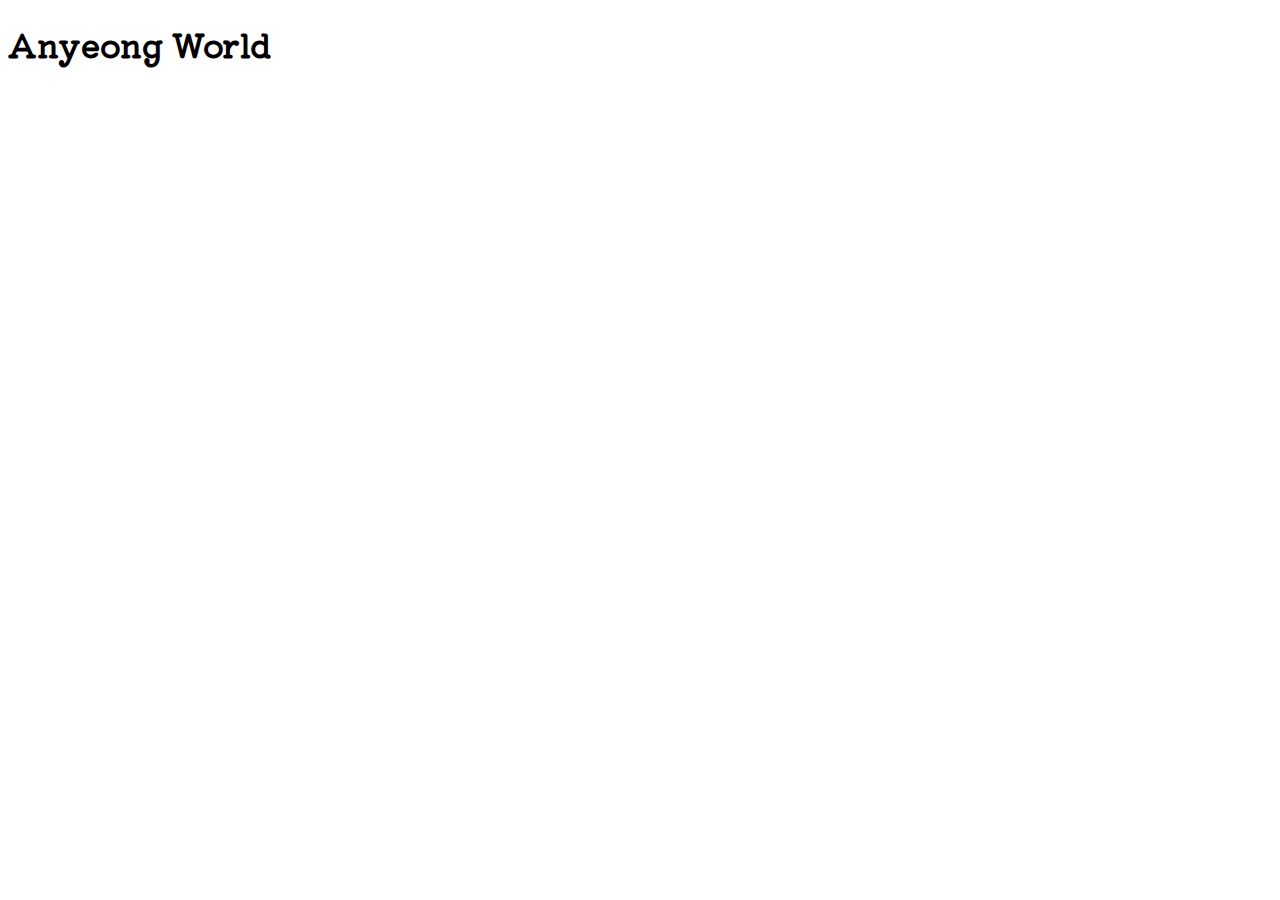
<file: Final2021_2/index.html>
<!doctype html>
<html lang="en-us">
<head>
  
  <meta charset="UTF-8">
  <meta http-equiv="X-UA-Compatible" content="IE=Edge">
  <meta name="viewport" content="width=device-width, initial-scale=1, shrink-to-fit=no">
  <title>Page Title</title>
  <link rel="stylesheet" href="https://stackpath.bootstrapcdn.com/bootstrap/4.2.1/css/bootstrap.min.css" integrity="sha384-GJzZqFGwb1QTTN6wy59ffF1BuGJpLSa9DkKMp0DgiMDm4iYMj70gZWKYbI706tWS" crossorigin="anonymous">
  <link rel="preconnect" href="https://fonts.gstatic.com">
  <link href="https://fonts.googleapis.com/css2?family=Kiwi+Maru:wght@300;400;500&family=Montserrat&display=swap" rel="stylesheet">
  <link rel="stylesheet" href="https://cdnjs.cloudflare.com/ajax/libs/font-awesome/5.15.3/css/all.min.css">
  <link rel="stylesheet" href="style.css">
</head>
<body>
  <!-- This is the CS201 Web Dev 1 final. Your task is to make a responsive e-commerce site using
  BS4 as your CSS front end framework and load products from the FakeStore API (linked below) -->
  <!-- FakeStoreAPI end point: https://fakestoreapi.com/products -->
  <h1>Anyeong World</h1>
  <script src="https://code.jquery.com/jquery-3.3.1.slim.min.js" integrity="sha384-q8i/X+965DzO0rT7abK41JStQIAqVgRVzpbzo5smXKp4YfRvH+8abtTE1Pi6jizo" crossorigin="anonymous"></script>
  <script src="https://cdnjs.cloudflare.com/ajax/libs/popper.js/1.14.6/umd/popper.min.js" integrity="sha384-wHAiFfRlMFy6i5SRaxvfOCifBUQy1xHdJ/yoi7FRNXMRBu5WHdZYu1hA6ZOblgut" crossorigin="anonymous"></script>
  <script src="https://stackpath.bootstrapcdn.com/bootstrap/4.2.1/js/bootstrap.min.js" integrity="sha384-B0UglyR+jN6CkvvICOB2joaf5I4l3gm9GU6Hc1og6Ls7i6U/mkkaduKaBhlAXv9k" crossorigin="anonymous"></script>
  <script src="staticcatalog.js" charset="utf-8"></script>
</body>
</html>
</file>
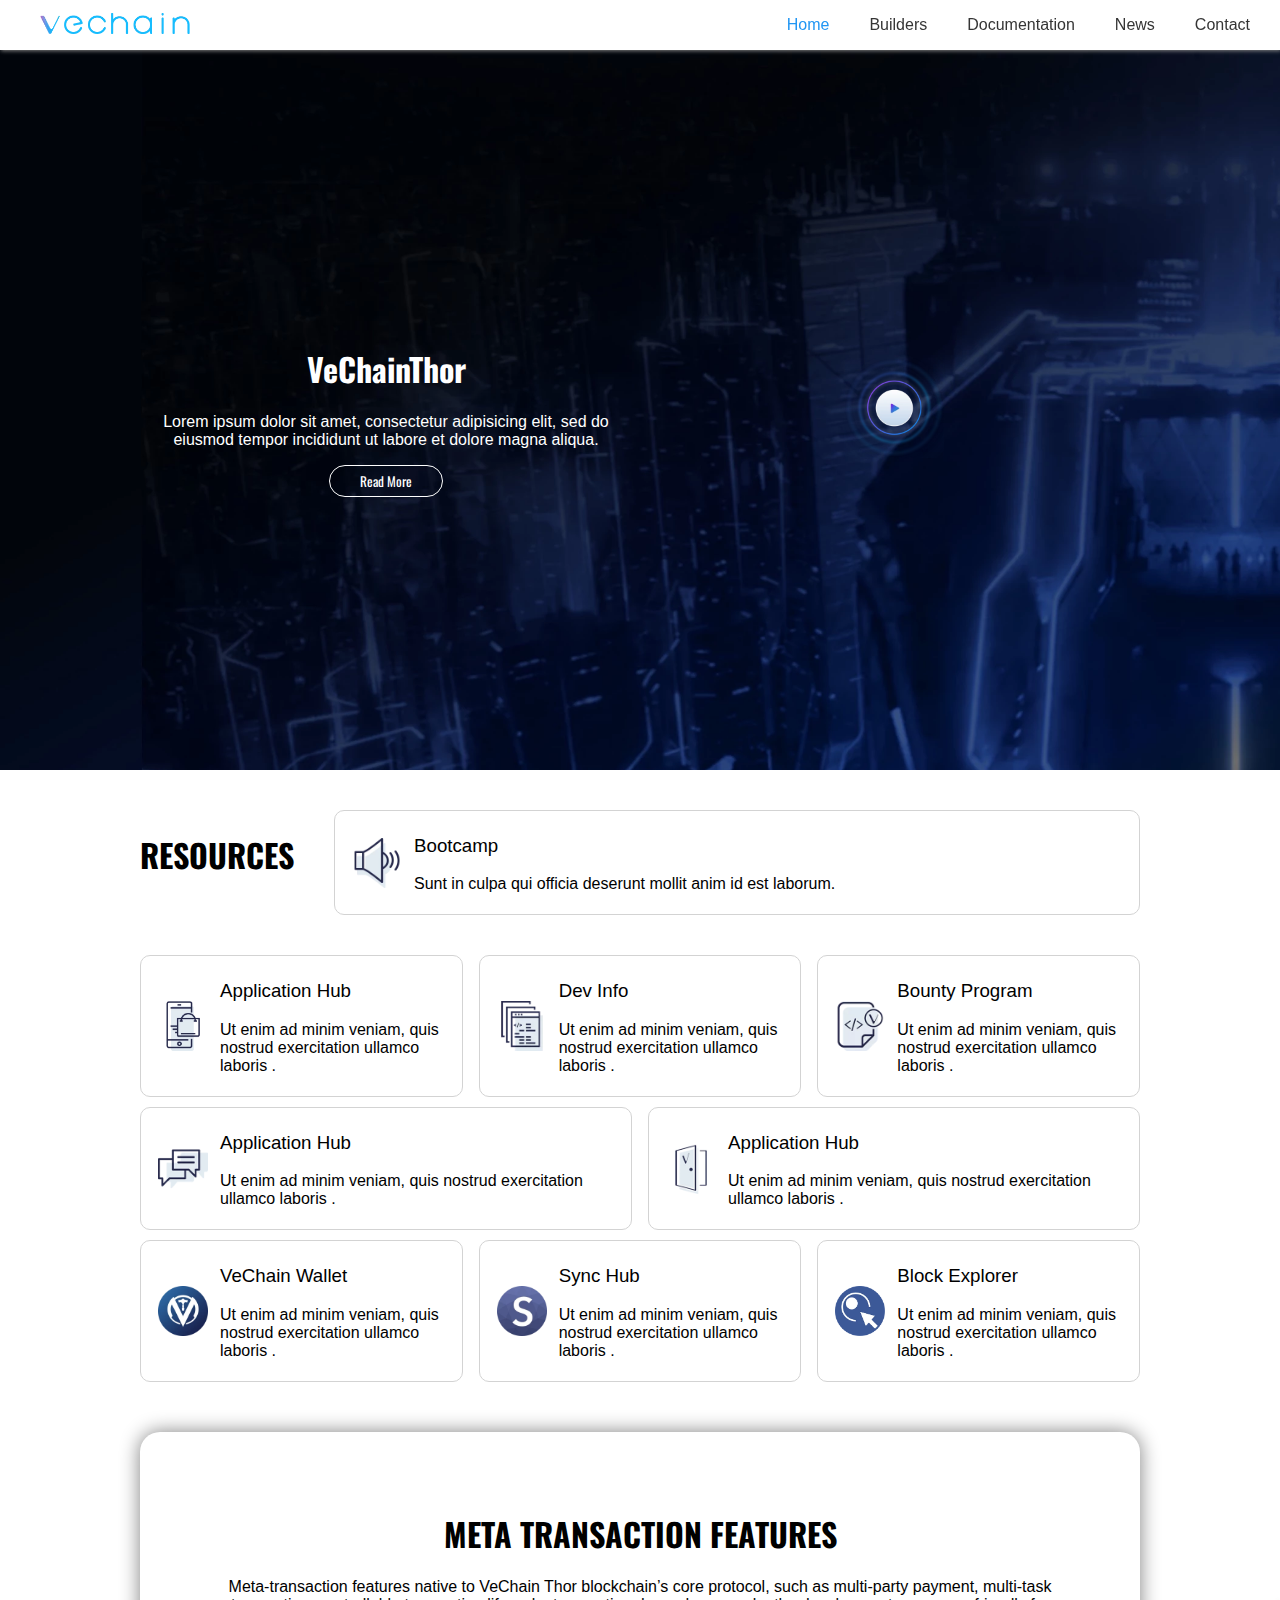
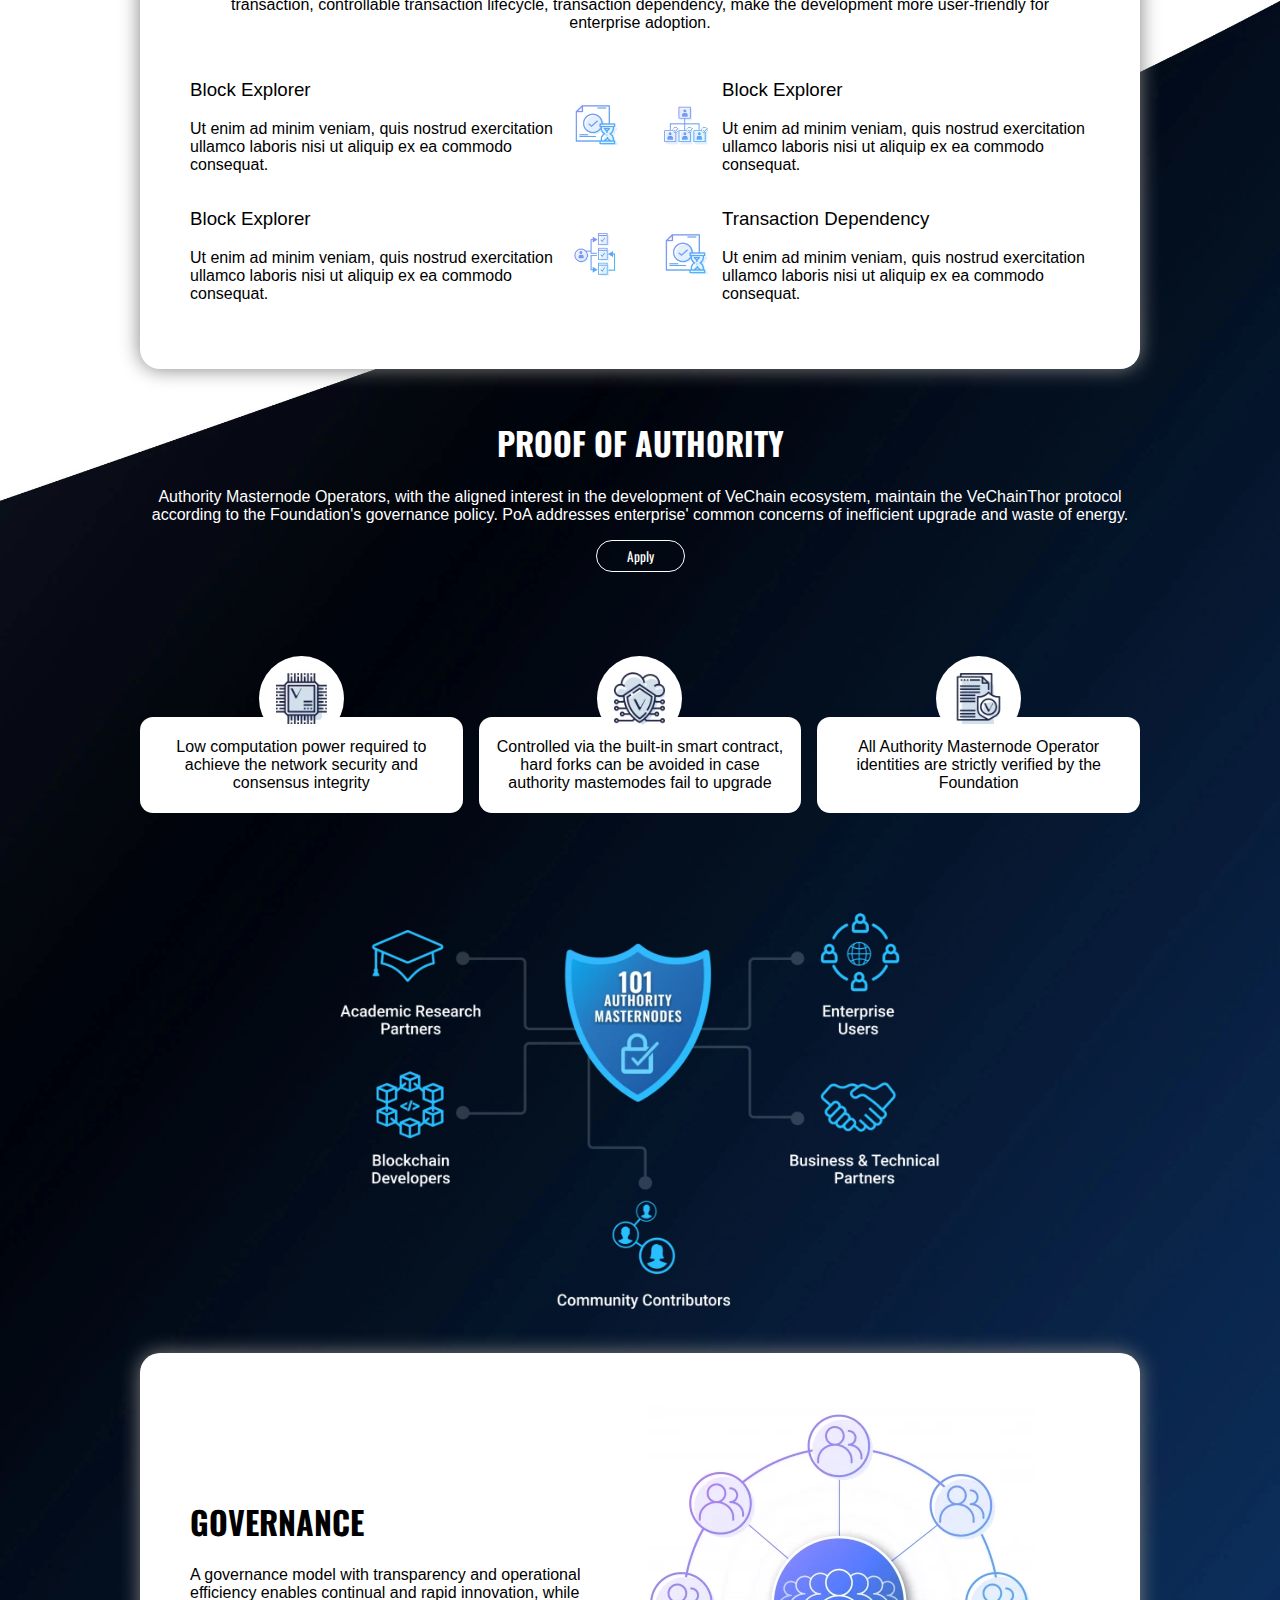
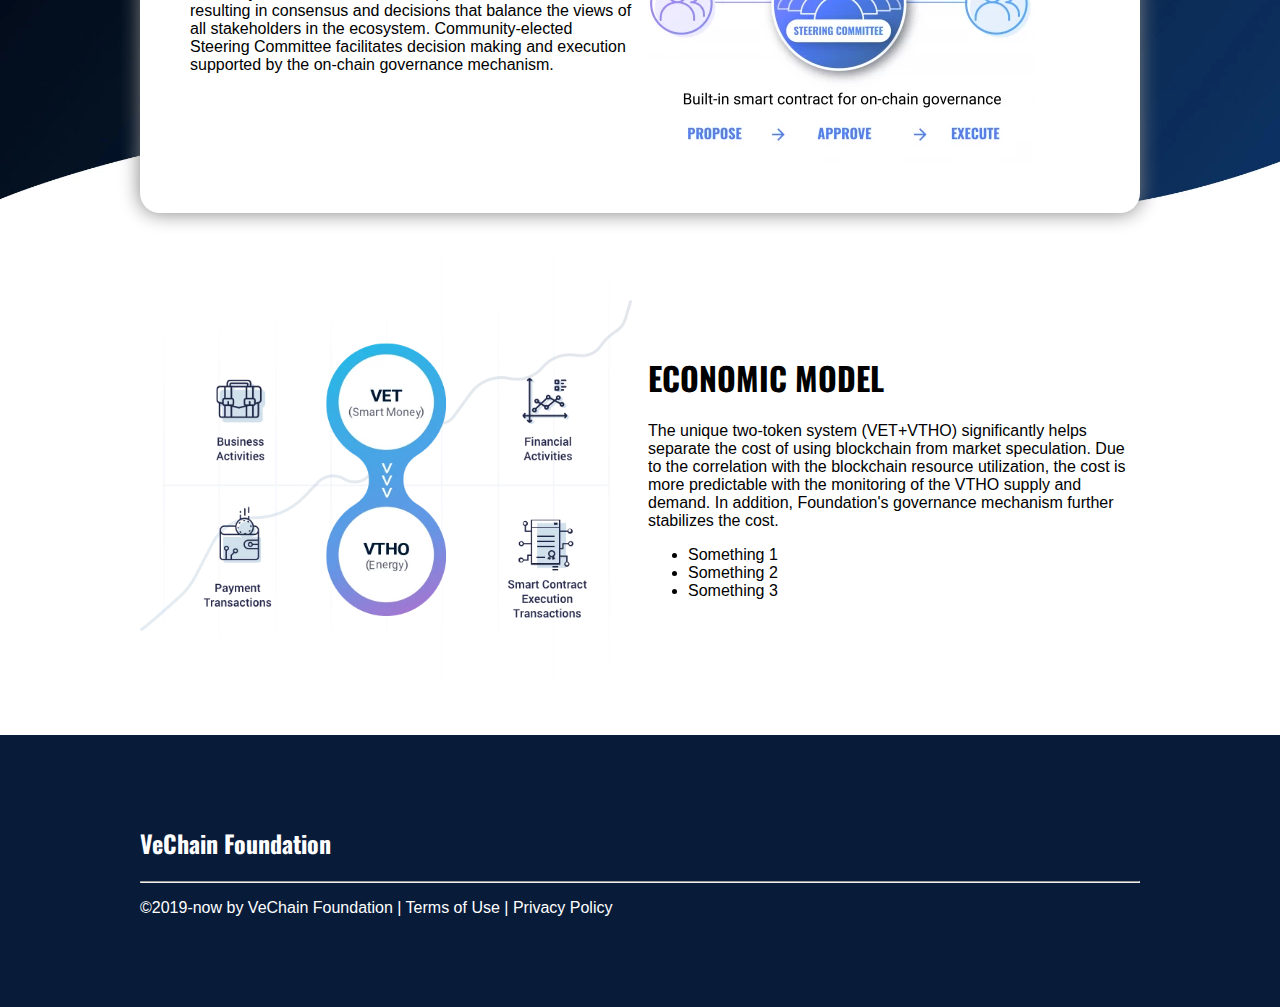
<file: Week2Lab1/index.html>
<!doctype html>
<html lang="en-us">
<head>
  <meta charset="UTF-8">
  <meta http-equiv="X-UA-Compatible" content="IE=Edge">
  <meta name="twitter:" content="19709452298">
  <meta name="viewport" content="width=device-width, initial-scale=1, shrink-to-fit=no">
  <title>Your Name and Student ID</title>
  <link rel="preconnect" href="https://fonts.gstatic.com">
  <link href="https://fonts.googleapis.com/css2?family=Oswald&family=Roboto:wght@300&display=swap" rel="stylesheet">
  <link rel="stylesheet" href="style.css">
</head>
<body>
  <header>
    <div class="logo">
      <img src="images/logo.png" alt="">
    </div>
    <div class="hamburger">
      <a href="#">☰</a>
    </div>
    <nav>
      <ul>
        <li><a href="#" class="active">Home</a> </li>
        <li><a href="#">Builders</a> </li>
        <li><a href="#">Documentation</a> </li>
        <li><a href="#">News</a> </li>
        <li><a href="#">Contact</a> </li>
      </ul>
    </nav>
  </header>
  <div class="front-banner">
    <div class="container">
      <div class="col-2">
        <div class="left">
          <h1>VeChainThor</h1>
          <p>Lorem ipsum dolor sit amet, consectetur adipisicing elit, sed do eiusmod tempor incididunt ut labore et dolore magna aliqua.</p>
          <button type="button" name="button">Read More</button>
        </div>
        <div class="right">
          <img src="images/play.png" width="100px" alt="">
        </div>

      </div>
    </div>
  </div> <!-- end front banner -->
  <div class="container">
    <div class="row">
      <div class="resources">
        <h1>RESOURCES</h1>
        <div class="bootcamp outline small-box img-side">
          <img src="images/speaker.png" alt="">
          <div class="box-wrap">
            <h3>Bootcamp</h3>
            <p>Sunt in culpa qui officia deserunt mollit anim id est laborum.</p>
          </div>
        </div>
      </div> <!-- end resources -->
    </div>
    <div class="front-three col-3">
      <div class="outline small-box img-side">
        <img src="images/app.png" alt="">
        <div class="box-wrap">
          <h3>Application Hub</h3>
          <p>Ut enim ad minim veniam, quis nostrud exercitation ullamco laboris .</p>
        </div>
      </div>
      <div class="outline small-box img-side">
        <img src="images/dev.png" alt="">
        <div class="small-box-wrap">
          <h3>Dev Info</h3>
          <p>Ut enim ad minim veniam, quis nostrud exercitation ullamco laboris .</p>
        </div>
      </div>
      <div class="outline small-box img-side">
        <img src="images/bounty.png" alt="">
        <div class="small-box-wrap">
          <h3>Bounty Program</h3>
          <p>Ut enim ad minim veniam, quis nostrud exercitation ullamco laboris .</p>
        </div>
      </div>
    </div>
    <div class="front-two col-2">
      <div class="outline small-box img-side">
        <img src="images/research.png" alt="">
        <div class="small-box-wrap">
          <h3>Application Hub</h3>
          <p>Ut enim ad minim veniam, quis nostrud exercitation ullamco laboris .</p>
        </div>
      </div>
      <div class="outline small-box img-side">
        <img src="images/vote.png" alt="">
        <div class="small-box-wrap">
          <h3>Application Hub</h3>
          <p>Ut enim ad minim veniam, quis nostrud exercitation ullamco laboris .</p>
        </div>
      </div>
    </div>
    <div class="front-three col-3">
      <div class="outline small-box img-side">
        <img src="images/wallet.png" alt="">
        <div class="small-box-wrap">
          <h3>VeChain Wallet</h3>
          <p>Ut enim ad minim veniam, quis nostrud exercitation ullamco laboris .</p>
        </div>
      </div>
      <div class="outline small-box img-side">
        <img src="images/s.png" alt="">
        <div class="small-box-wrap">
          <h3>Sync Hub</h3>
          <p>Ut enim ad minim veniam, quis nostrud exercitation ullamco laboris .</p>
        </div>
      </div>
      <div class="outline small-box img-side">
        <img src="images/explore.png" alt="">
        <div class="small-box-wrap">
          <h3>Block Explorer</h3>
          <p>Ut enim ad minim veniam, quis nostrud exercitation ullamco laboris .</p>
        </div>
      </div>
    </div>
  </div>
  <div class="dark-bg">
    <div class="container">
      <div class="row">
        <div class="features big-box">
          <div class="feature-head">
            <h1>META TRANSACTION FEATURES</h1>
            <p>Meta-transaction features native to VeChain Thor blockchain’s core protocol, such as multi-party payment, multi-task transaction, controllable transaction lifecycle, transaction dependency, make the development more user-friendly for enterprise adoption.</p>
          </div>
          <div class="features-wrapper">
            <div class="col-2">
              <div class="ft2 img-side">
                <div class="inner">
                  <h3>Block Explorer</h3>
                  <p> Ut enim ad minim veniam, quis nostrud exercitation ullamco laboris nisi ut aliquip ex ea commodo consequat.</p>
                </div>
                <img src="images/transact.png" alt="">
              </div>
              <div class="ft2 img-side">
                <img src="images/delegate.png" alt="">
                <div class="inner">
                  <h3>Block Explorer</h3>
                  <p> Ut enim ad minim veniam, quis nostrud exercitation ullamco laboris nisi ut aliquip ex ea commodo consequat.</p>
                </div>
              </div>
            </div>
            <div class="col-2">
              <div class="ft2 img-side">
                <div class="inner">
                  <h3>Block Explorer</h3>
                  <p> Ut enim ad minim veniam, quis nostrud exercitation ullamco laboris nisi ut aliquip ex ea commodo consequat.</p>
                </div>
                <img src="images/mmt.png" alt="">
              </div>
              <div class="ft2 img-side">
                <img src="images/transact.png" alt="">
                <div class="inner">
                  <h3>Transaction Dependency</h3>
                  <p> Ut enim ad minim veniam, quis nostrud exercitation ullamco laboris nisi ut aliquip ex ea commodo consequat.</p>
                </div>
              </div>
            </div>
          </div>
        </div>
      </div> <!-- end row -->
      <div class="row">
        <div class="proof">
          <h1>PROOF OF AUTHORITY</h1>
          <p> Authority Masternode Operators, with the aligned interest in the development of VeChain ecosystem, maintain the VeChainThor protocol according to the Foundation's governance policy. PoA addresses enterprise' common concerns of inefficient upgrade and waste of energy.</p>
          <button type="button" name="button">Apply</button>
        </div>

      </div>
      <div class="row">
        <div class="info col-3">
          <div class="info-block">
            <div class="img-wrap">
              <img src="images/comp.png" alt="">
            </div>
            <p>Low computation power required to achieve the network security and consensus integrity</p>
          </div>
          <div class="info-block">
            <div class="img-wrap">
            <img src="images/smart.png" alt="">
            </div>
            <p>Controlled via the built-in smart contract, hard forks can be avoided in case authority mastemodes fail to upgrade</p>
          </div>
          <div class="info-block">
            <div class="img-wrap">
              <img src="images/masternode.png" alt="">
            </div>
            <p>All Authority Masternode Operator identities are strictly verified by the Foundation</p>
          </div>
        </div>
      </div>
      <div class="row">
        <div class="chart">
          <img src="images/chart.png" alt="">
        </div>
      </div>
      <div class="row">
        <div class="governance big-box">
          <div class="col-2">
            <div class="left">
              <h1>GOVERNANCE</h1>
              <p>A governance model with transparency and operational efficiency enables continual and rapid innovation, while resulting in consensus and decisions that balance the views of all stakeholders in the ecosystem. Community-elected Steering Committee facilitates decision making and execution supported by the on-chain governance mechanism.</p>
            </div>
            <img src="images/govern.png" alt="">
          </div>
        </div>

      </div>
    </div> <!-- end container -->
  </div> <!-- end dark bg -->
  <div class="container">
    <div class="row">
      <div class="economy col-2">
        <img src="images/economy.png" alt="">
        <div class="right">
          <h1>ECONOMIC MODEL</h1>
          <p>The unique two-token system (VET+VTHO) significantly helps separate the cost of using blockchain from market speculation. Due to the correlation with the blockchain resource utilization, the cost is more predictable with the monitoring of the VTHO supply and demand. In addition, Foundation's governance mechanism further stabilizes the cost.</p><ul>
            <li>Something 1</li>
            <li>Something 2</li>
            <li>Something 3</li>

          </ul>
        </div>
      </div>
    </div>

  </div>
  <footer>
    <div class="container">
      <div class="row">
        <h2>VeChain Foundation</h2>
        <hr>
        <p>©2019-now by VeChain Foundation | Terms of Use | Privacy Policy</p>
      </div>
    </div>
    </div>

  </footer>
<script type="text/javascript">
  let hamburger = document.querySelector(".hamburger");
  let nav = document.querySelector("nav");
  let body = document.querySelector("body");
  let header = document.querySelector("header");
  hamburger.addEventListener("click", function(e) {
    e.preventDefault();
    nav.classList.toggle("slide");
    body.classList.toggle("slide-right");
    console.log("nav clicked");
  })

  window.addEventListener("scroll", function() {
    let scrollHeight = window.scrollY;
    if(scrollHeight >= 200) {
      header.classList.add("nav-trans");
    } else if (scrollHeight < 200) {
      header.classList.remove("nav-trans");
    }
  })


</script>
</body>
</html>
</file>
<file: Final2021_2/style.css>
h1, h2, h3, nav li {
  font-family: 'Kiwi Maru', serif;

}

p {
  font-family: 'Montserrat', sans-serif;
}

img.card-img-top {
    height: 200px;
    object-fit: contain;
    padding: 15px;
}

.jumbotron.jumbotron-fluid {
  background-image: url(images/examplebanner.jpg) !important;
  height: 300px;
  background-size: cover;
  background-position: center;
}

footer {
    background: #272727;
    color: white;
    text-align: center;
    padding: 10%;
}
</file>
<file: Week2Lab1/style.css>
* {
box-sizing: border-box;
}
h1, h2, nav ul li, button {
font-family: 'Oswald', sans-serif;
}
h3,p, ul li, a {
font-family: 'arial', sans-serif;
font-weight: lighter;
}
body {
margin: 0;
padding: 0;
}
a {
text-decoration: none;
}

body::-webkit-scrollbar {
  width: 1em;
}

body::-webkit-scrollbar-track {
    box-shadow: inset 0 0 6px rgb(0 0 0 / 17%);
    background: #ececec;
}

body::-webkit-scrollbar-thumb {
    background-color: #36658a;
    border-radius: 7px;
}

body {
    padding: 0;
    margin: 0;
}

header {
    width: 100%;
    height: 50px;
    background: white;
    box-shadow: 1px 1px 4px grey;
    position: fixed;
    top: 0;
    left: 0;
    z-index: 10;
    transition: background 300ms, height 300ms;
}

.hamburger {
    display: none;
}

header.nav-trans {
    background: #333333 !important;
}

.logo {
    width: 150px;
    position: absolute;
    top: 13px;
    left: 40px;
}

img {
    max-width: 100%;
}

.logo {}

nav {
    position: absolute;
    top: -5px;
    right: 10px;
    font-family: 'arial';
}

nav ul {
    list-style: none;
    display: inline-flex;
}

nav ul li a {
    color: #353535;
    text-decoration: none;
    margin: 0px 5px;
    padding: 5px 15px;
}


header.nav-trans nav a {
    color: white;
}

nav .active {
    color: #2196F3 !important;
}

.front-banner {
    height: 80vh;
    background: url(images/bg1.jpg);
    background-attachment: fixed;
    background-size: cover;
    color: white;
    margin-top: 50px;
    text-align: center;
}

.container {
    max-width: 1000px;
    width: 90%;
    height: 100%;
    margin: auto;
}

.col-3 {
    display: grid;
    grid-template-columns: 1fr 1fr 1fr;
    grid-gap: 1rem;
    margin: 10px 0;
}

.col-2 {
    height: 100%;
    align-items: center;
    grid-gap: 1rem;
    display: grid;
    grid-template-columns: 1fr 1fr;
    align-items: center;
}

.container {
    width: 90%;
    margin: auto;
    max-width: 1000px;
    height: 100%;
}

.row {
    margin: 40px 0;
}

.resources {
    display: flex;
}

.outline {
    border: 1px solid lightgrey;
    border-radius: 10px;
}

.small-box {
  width: 100%;
  padding: 5px;
}

.small-box:hover {
    box-shadow: 0 0 10px #c5c5c5;
    background: #e5eaf1;
}

.img-side img {
    width: 50px;
    height: auto;
    object-fit: contain;
    margin: 12px;
}

.resources h1 {
    margin-right: 40px;
}

.img-side {
    display: flex;
}

.big-box {
    box-shadow: 0 0 20px grey;
    border-radius: 20px;
    padding: 5%;
    background: WHITE;
}

.features.big-box {
    margin: 50px 0;
}

.feature-head {
    text-align: center;
    margin: 28px 20px;
}

.dark-bg {
    background: url(images/bg2.jpg);
    background-size: cover;
}

.features.big-box {
    background: white;
}
.feature-head {
    text-align: center;
    margin: 28px 20px;
}

.dark-bg {
    background: url(images/bg2.jpg);
    background-size: cover;
}

.features.big-box {
    background: white;
}

.proof {
    color: white;
    text-align: center;
}

button {
    background: none;
    border: 1px solid white;
    border-radius: 35px;
    padding: 5px 30px;
    color: white;
}

.info-block {
    background: white;
    border-radius: 13px;
    padding: 5px 15px;
    text-align: center;
    position: relative;
    margin: 60px 0;
}

.img-wrap {
    position: absolute;
    top: -61px;
    width: 100%;
    margin-left: -15px;
}

.img-wrap img {
    width: 85px;
    border-radius: 100%;
}

.info.col-3 {
    margin-top: 85px;
}

.chart {
    text-align: center;
}

.chart img {
    width: 60%;
}

footer {
    background: #081c3a;
    color: white;
    padding: 50px 20px;
}

label, input {
    display: block;
    margin: 5px 0;
    font-family: 'Oswald';
    width: 100;
}

input[type="text"] {
    width: 100%;
}

form button {
    background: #081c3a;
    margin: 10px 0;
}
@media screen and (max-width: 786px) {
  .col-2, .col-3 {
    display: block;
  }
  .col-3 > div, .col-2 > div {
      margin: 1rem 0;
  }

.mt-5 {
  margin-top: 50px;
}
  .hamburger {
    display: initial;
  }

  nav {
    position: fixed;
    top: 50px;
    right: -260px;
    background: white;
    box-shadow: -1px 3px 5px grey;
    transition: right 350ms;
    background-image: url(images/bg2.jpg) !important;
    background-size: 196%;
    background-position: right;
    background-position-y: -185px;
    background-repeat: no-repeat;
}

.slide {
  right: 0px;
}

body {
  position: relative;
  right: 0px;
  transition: right 400ms;
}

.slide-right {
  right:200px;
}
nav ul {
    display: block;
    height: 100vh;
}
nav a {
  color: white !important;
}
nav ul li {
    margin: 35px;
    width: 50%;
    border-bottom: 2px solid #1d1d1d;
    padding-bottom: 5px;
    background: none;
    transition: width 200ms, border-bottom 200ms;
}

nav ul li:hover {
    border-bottom: 5px solid lightblue;
    width: 100%;
}


.hamburger {
    display: block;
    position: absolute;
    top: 0px;
    right: 30px;
    height: 40px;
    font-size: 31px;
}

.hamburger a:hover {
    color: grey;

}

.hamburger a {
    background: white;
    border: 1px solid white;
    border-radius: 5px;
}

.front-banner .left {
    padding-top: 10vh;
}

.governance.big-box {
    text-align: center;
}

.info-block {
    margin: 85px 0 !important;
}

}
</file>
